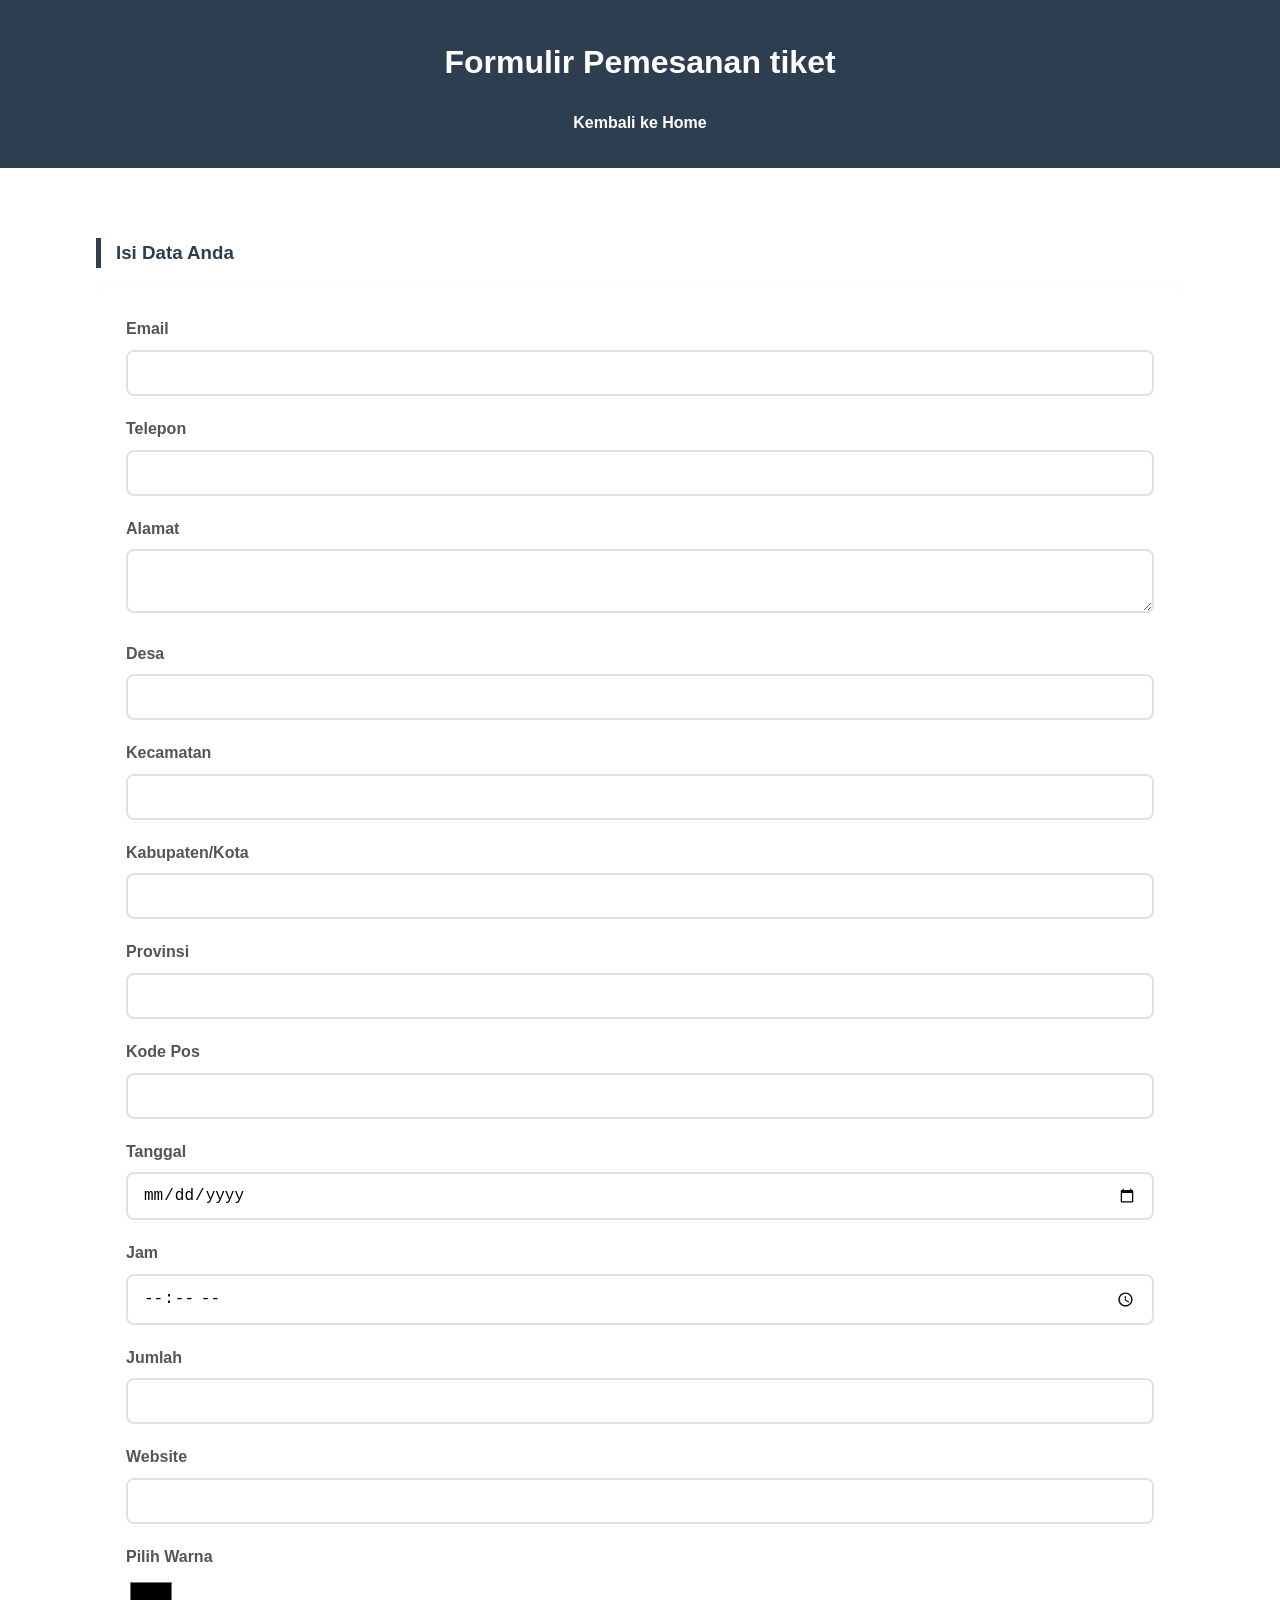
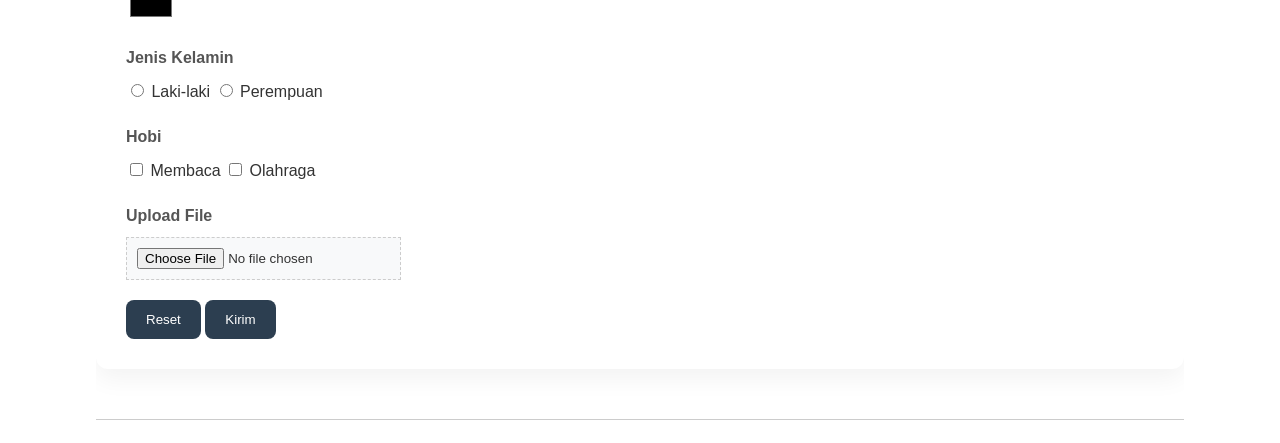
<file: formulir.html>
<!DOCTYPE html>
<html lang="id">
<head>
    <meta charset="UTF-8">
    <title>Form Pendaftaran</title>
    <meta name="viewport" content="width=device-width, initial-scale=1.0">
    <link rel="stylesheet" href="style.css"

</head>
<body>

<header>
    <h1>Formulir Pemesanan tiket</h1>
    <nav>
        <ul>
            <li><a href="index.html">Kembali ke Home</a></li>
        </ul>
    </nav>
</header>

<div class="container">
<section>
<h3>Isi Data Anda</h3>

<form id="myForm">
<div class="form-group">
    <label>Email</label>
    <input type="email" name="email" required>
</div>

<div class="form-group">
    <label>Telepon</label>
    <input type="tel" name="telepon">
</div>

<div class="form-group">
    <label>Alamat</label>
    <textarea name="alamat"></textarea>
</div>

<div class="form-group">
    <label>Desa</label>
    <input type="text" name="desa">
</div>

<div class="form-group">
    <label>Kecamatan</label>
    <input type="text" name="kecamatan">
</div>

<div class="form-group">
    <label>Kabupaten/Kota</label>
    <input type="text" name="kota">
</div>

<div class="form-group">
    <label>Provinsi</label>
    <input type="text" name="provinsi">
</div>

<div class="form-group">
    <label>Kode Pos</label>
    <input type="number" name="kodepos">
</div>

<div class="form-group">
    <label>Tanggal</label>
    <input type="date" name="tanggal">
</div>

<div class="form-group">
    <label>Jam</label>
    <input type="time" name="jam">
</div>

<div class="form-group">
    <label>Jumlah</label>
    <input type="number" name="jumlah">
</div>

<div class="form-group">
    <label>Website</label>
    <input type="url" name="website">
</div>

<div class="form-group">
    <label>Pilih Warna</label>
    <input type="color" name="warna">
</div>

<div class="form-group">
    <label>Jenis Kelamin</label>
    <input type="radio" name="jk" value="Laki-laki"> Laki-laki
    <input type="radio" name="jk" value="Perempuan"> Perempuan
</div>

<div class="form-group">
    <label>Hobi</label>
    <input type="checkbox" name="hobi" value="Membaca"> Membaca
    <input type="checkbox" name="hobi" value="Olahraga"> Olahraga
</div>

<div class="form-group">
    <label>Upload File</label>
    <input type="file" name="file">
</div>

<input type="reset" value="Reset">
<input type="submit" value="Kirim">

</form>

<div id="output"></div>

</section>
</div>

<script>
document.getElementById("myForm").addEventListener("submit", function(e){
    e.preventDefault();

    const formData = new FormData(this);
    let hasil = "<h3>Data yang Dikirim:</h3>";

    for (let [key, value] of formData.entries()) {
        hasil += key + " : " + value + "<br>";
    }

    document.getElementById("output").innerHTML = hasil;

    localStorage.setItem("formData", hasil);

    alert("Data berhasil dikirim!");
});

window.onload = function(){
    if(localStorage.getItem("formData")){
        document.getElementById("output").innerHTML = localStorage.getItem("formData");
    }
};
</script>

</body>
</html>
</file>
<file: style.css>
body {
    font-family: 'Segoe UI', Tahoma, Geneva, Verdana, sans-serif;
    margin: 0;
    line-height: 1.6;
    color: #333;
}

header {
    background: #2c3e50;
    color: white;
    padding: 1rem 0;
    text-align: center;
}

nav ul {
    list-style: none;
    padding: 0;
}

nav ul li {
    display: inline;
    margin: 0 15px;
}

nav ul li a {
    color: white;
    text-decoration: none;
    font-weight: bold;
}

.container {
    width: 85%;
    margin: auto;
    overflow: hidden;
    padding: 20px 0;
}
section {
    padding: 20px 0;
    border-bottom: 1px solid #ccc;
}

.gallery img {
    width: 100%;
    max-width: 400px;
    height: auto;
    border-radius: 8px;
    margin: 10px;
}

table {
    width: 100%;
    border-collapse: collapse;
    margin: 20px 0;
}

table, th, td {
    border: 1px solid #ddd;
    padding: 12px;
    text-align: left;
}

th {
    background-color: #f4f4f4;
}

footer {
    background: #2c3e50;
    color: white;
    text-align: center;
    padding: 20px 0;
    margin-top: 20px;
}

form {
    background: white;
    padding: 30px;
    border-radius: 12px;
    box-shadow: 0 10px 25px rgba(0,0,0,0.05);
    margin-bottom: 30px;
}

section h3 {
    border-left: 5px solid #2c3e50;
    padding-left: 15px;
    margin-top: 30px;
    color: #2c3e50;
}

.form-group {
    margin-bottom: 20px;
}

label {
    display: block;
    font-weight: 600;
    margin-bottom: 8px;
    color: #555;
}

input[type="text"],
input[type="email"],
input[type="password"],
input[type="tel"],
input[type="number"],
input[type="url"],
input[type="date"],
input[type="time"],
input[type="search"],
select,
textarea {
    width: 100%;
    padding: 12px 15px;
    border: 2px solid #e1e1e1;
    border-radius: 8px;
    transition: all 0.3s ease;
    box-sizing: border-box;
    font-size: 1rem;
}

input[type="submit"],
input[type="reset"],
input[type="button"] {
    background: #2c3e50;
    color: white;
    border: none;
    padding: 12px 20px;
    border-radius: 8px;
    cursor: pointer;
    transition: 0.3s ease;
}

input[type="submit"]:hover,
input[type="reset"]:hover,
input[type="button"]:hover {
    transform: translateY(-2px);
    filter: brightness(1.1);
    box-shadow: 0 6px 20px rgba(0,0,0,0.15);
}

input[type="submit"]:active,
input[type="reset"]:active {
    transform: translateY(0);
}

input[type="color"] {
    height: 45px;
    cursor: pointer;
    border: none;
    background: none;
}

input[type="file"] {
    background: #f8f9fa;
    padding: 10px;
    border: 1px dashed #ccc;
}

@media (max-width: 600px) {
    nav ul li {
        display: block;
        margin-bottom: 10px;
    }

    form {
        padding: 15px;
    }
}
</file>
